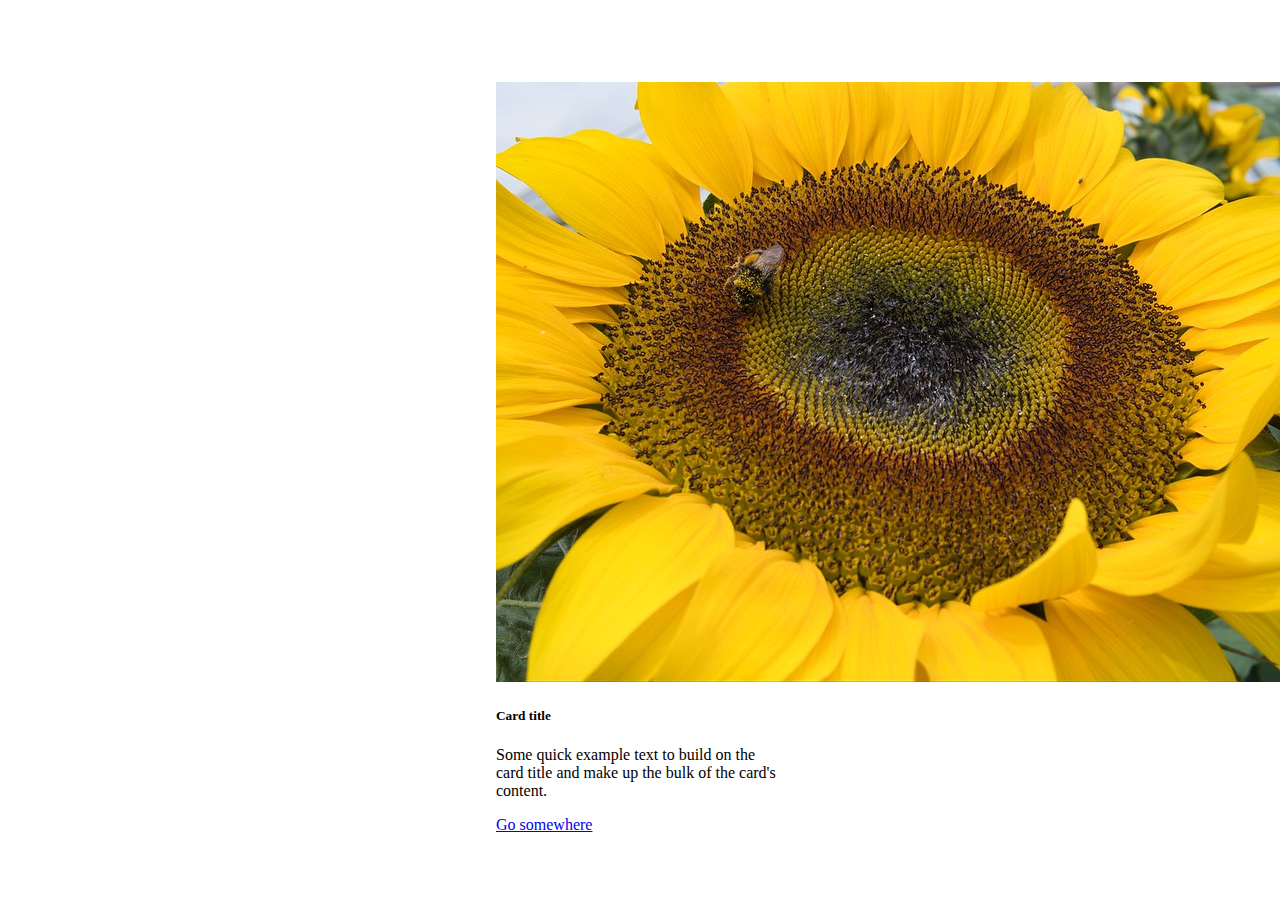
<file: 11.0+Bootstrap+Intro/11.0 Bootstrap Intro/index.html>
<!doctype html>
<html lang="en">

<head>
  <meta charset="utf-8">
  <meta name="viewport" content="width=device-width, initial-scale=1">
  <title>Bootstrap</title>
  <!-- TODO 1: Add the Bootstrap link here. -->
  <link href="https://cdn.jsdelivr.net/npm/bootstrap@5.3.2/dist/css/bootstrap.min.css" rel="stylesheet" integrity="sha384-T3c6CoIi6uLrA9TneNEoa7RxnatzjcDSCmG1MXxSR1GAsXEV/Dwwykc2MPK8M2HN" crossorigin="anonymous">
  <link rel="stylesheet" href="">
  <style>
    /* TODO 4: Use flexbox to center the card in the vertical and horizontal center. */
    .flex-container{
      display: flex;
      align-items: center;
      justify-content: center;
      height: 100vh;
    }
  </style>
</head>

<body>
  <div class="flex-container">
    <!-- TODO 2: Add the Bootstrap Prebuilt Card here -->
    <div class="card" style="width: 18rem;">
      <img src="flower.jpg" class="card-img-top" alt="...">
      <div class="card-body">
        <h5 class="card-title">Card title</h5>
        <p class="card-text">Some quick example text to build on the card title and make up the bulk of the card's content.</p>
        <a href="#" class="btn btn-primary">Go somewhere</a>
      </div>
    </div>
    <!-- TODO 3: Change the image src to display the flower.jpg image. -->
  </div>
</body>

</html>
</file>
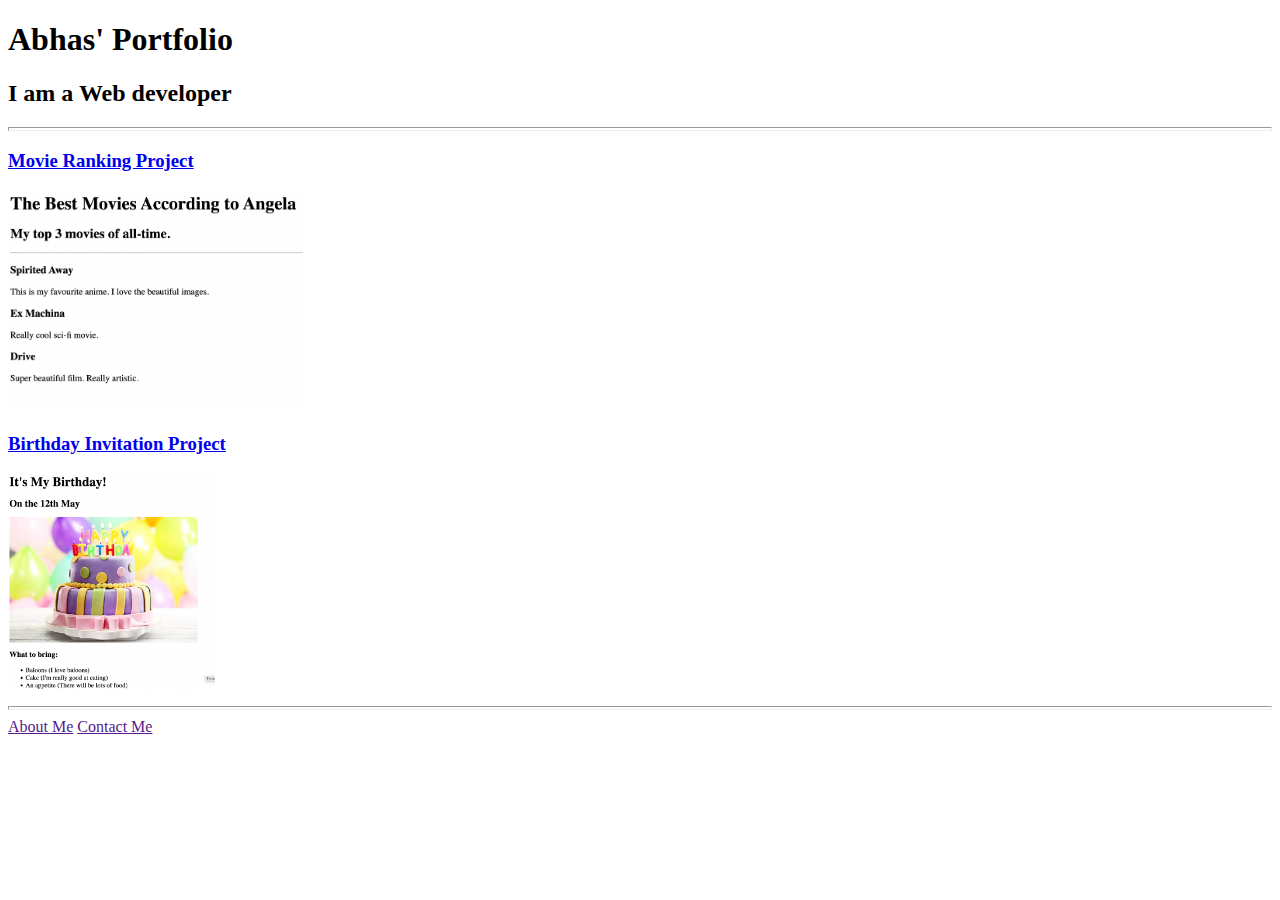
<file: 4.3+HTML+Portfolio+Project/4.3 HTML Porfolio Project/index.html>
<!-- TODO 1: Create the HTML Boilerplate -->

<!-- TODO 2: Add Your previous projects' HTML into the public folder -->

<!-- TODO 3: Take screenshots of your project previews and add the images to the images folder -->

<!-- TODO 4: Add titles/subtitles etc. -->

<!-- TODO 5: Add a link to the project pages -->

<!-- TODO 6: Add images to show the project previews
HINT for TODO 6: You can use the height attribute set to 200 to make the image smaller:
https://developer.mozilla.org/en-US/docs/Web/HTML/Element/img#attr-height -->

<!-- TODO 7: Add the Contact Me and About Me page links -->

<!DOCTYPE html>
<html lang="en">
<head>
    <meta charset="UTF-8">
    <meta name="viewport" content="width=device-width, initial-scale=1.0">
    <title>Portfolio</title>
</head>
<body>
    <h1>Abhas' Portfolio</h1>
    <h2>I am a Web developer</h2>
    <hr size="4">
    <a href="/2.4+Movie+Ranking+Project/2.4 Movie Ranking Project/index.html"><h3>Movie Ranking Project</h3></a>
    <img src="../4.3 HTML Porfolio Project/assets/images/movie-ranking.png" alt="" height="220px">

    <h3><a href="/3.4+Birthday+Invite+Project/3.4 Birthday Invite Project/index.html">Birthday Invitation Project</a></h3>
    <img src="../4.3 HTML Porfolio Project/assets/images/birthday-invite.png" alt="" height="220px">
    <hr size="4">
    <a href="">About Me</a>
    <a href="">Contact Me</a>

</body>
</html>
</file>
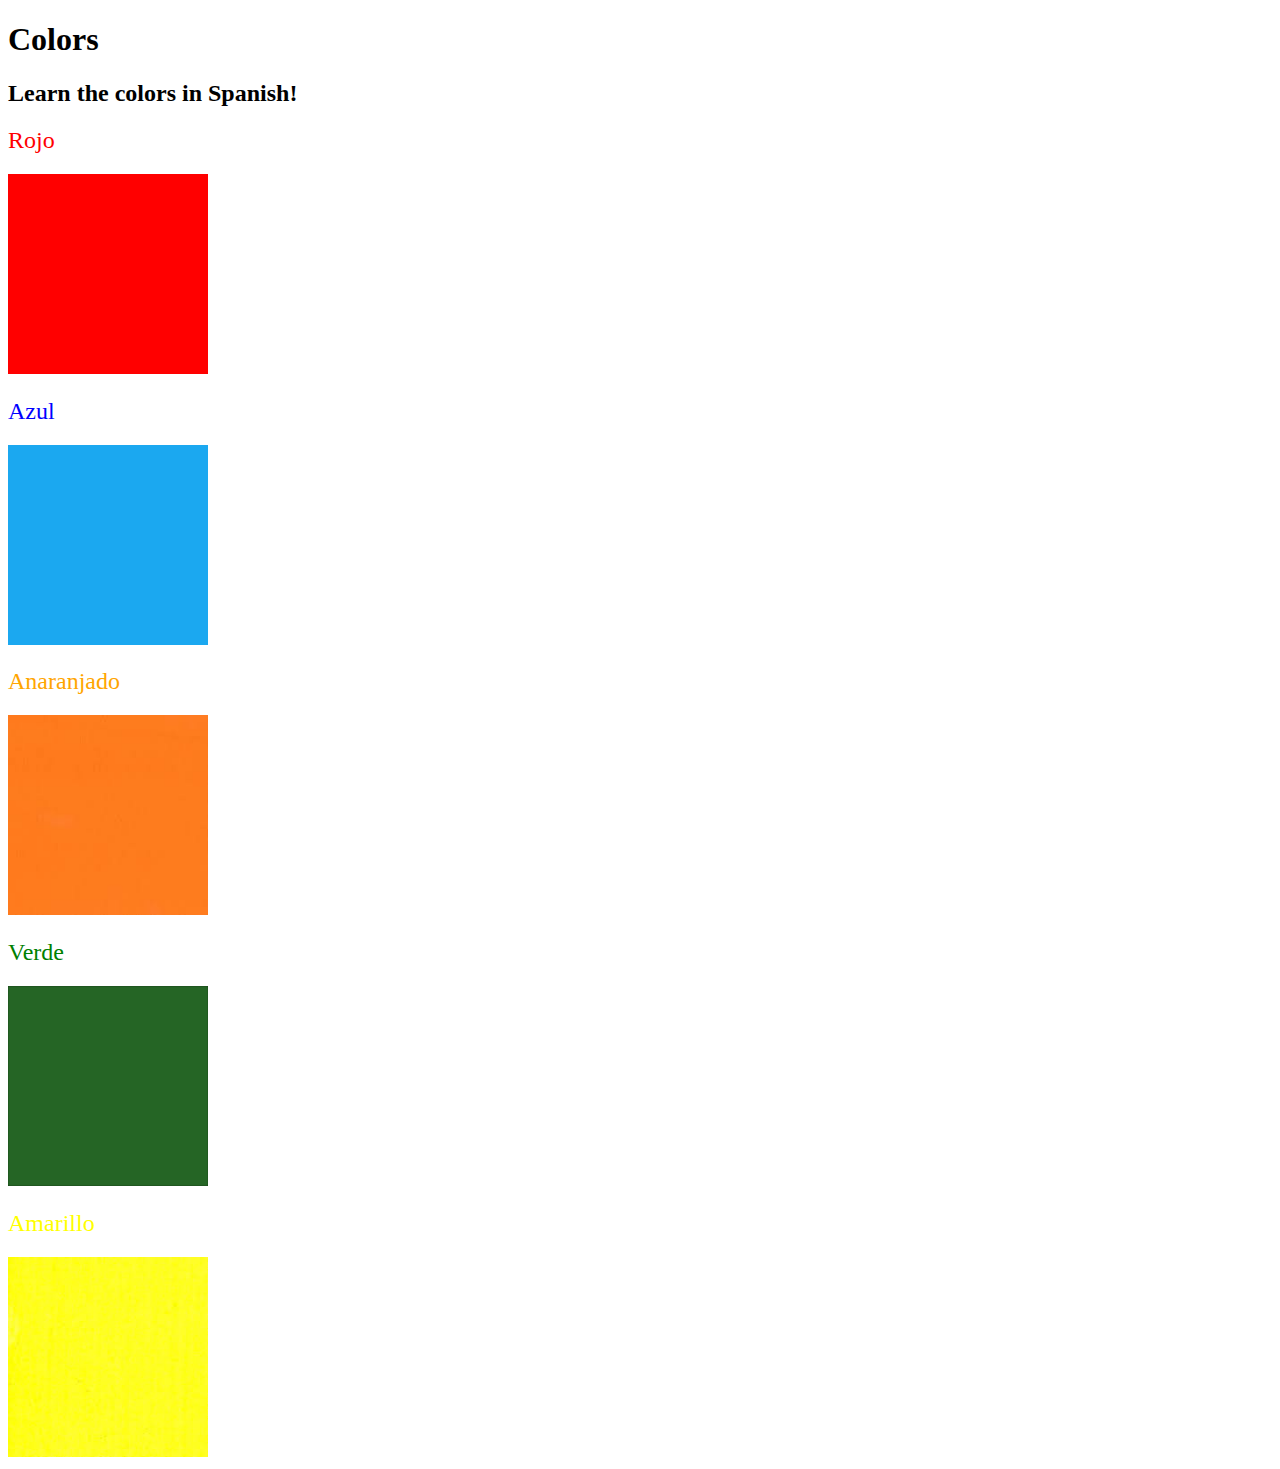
<file: 5.4+Color+Vocab+Project/5.4 Color Vocab Project/index.html>
<!DOCTYPE html>
<html lang="en">

<head>
  <meta charset="UTF-8">
  <title>Spanish Vocabulary</title>
  <link rel="stylesheet" href="./style.css" />
</head>

<body>
  <h1>Colors</h1>
  <h2>Learn the colors in Spanish!</h2>
  <h2 class="color-title" id="red">Rojo</h2>
  <img class="color" src="./assets/images/red.png" alt="red" />

  <h2 class="color-title" id="blue">Azul</h2>
  <img src="./assets/images/blue.png" alt="blue" />

  <h2 class="color-title" id="orange">Anaranjado</h2>
  <img src="./assets/images/orange.png" alt="orange" />

  <h2 class="color-title" id="green">Verde</h2>
  <img src="./assets/images/green.png" alt="green" />

  <h2 class="color-title" id="yellow">Amarillo</h2>
  <img src="./assets/images/yellow.png" alt="yellow" />
</body>

</html>

<!-- 
TODOs
IMPORTANT: You should not need to make ANY CHANGES to index.html
All code should be written in your CSS file.

1. Create a CSS file and incorporate it as an external stylesheet.
2. Use CSS to style each of the color titles to meaning. 
Hint: Use the id to help if you don't know the words in spanish.
3. Use CSS to change all the color titles to have "font-weight: normal;"
4. Use CSS (not HTML) to make all the images 200px heigh and 200px wide. 
Hint: 
https://developer.mozilla.org/en-US/docs/Web/CSS/height
https://developer.mozilla.org/en-US/docs/Web/CSS/width
-->
</file>
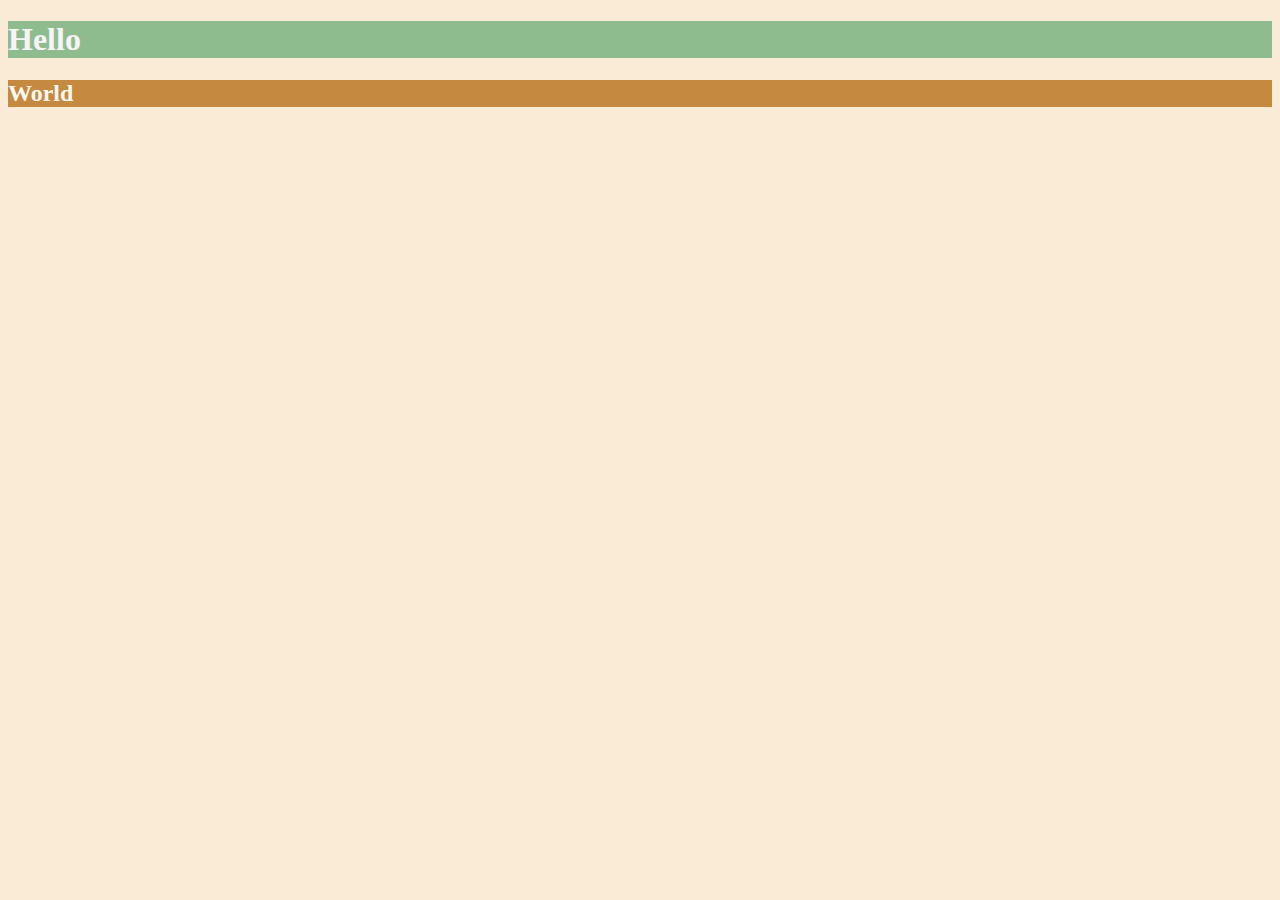
<file: 6.0+CSS+Colors/6.0 CSS Colors/index.html>
<!DOCTYPE html>
<html lang="en">

<head>
  <meta charset="UTF-8">
  <title>Colors</title>
  <style>
  /* Write your CSS code here. */
    /* 1. Make the background of the webpage "antiquewhite"
    2. Make the h1 "whitesmoke"
    3. Make the background of the h1 "darkseagreen"
    4. Make the h2 #FAF8F1
    5. Make the background of the h2 "#C58940" */
  </style>
</head>

<body style="background-color: antiquewhite;">
  <h1 style="color: whitesmoke; background-color: darkseagreen;">Hello</h1>
  <h2 style="color: #FAF8F1; background-color: #C58940;">World</h2>
</body>

</html>
</file>
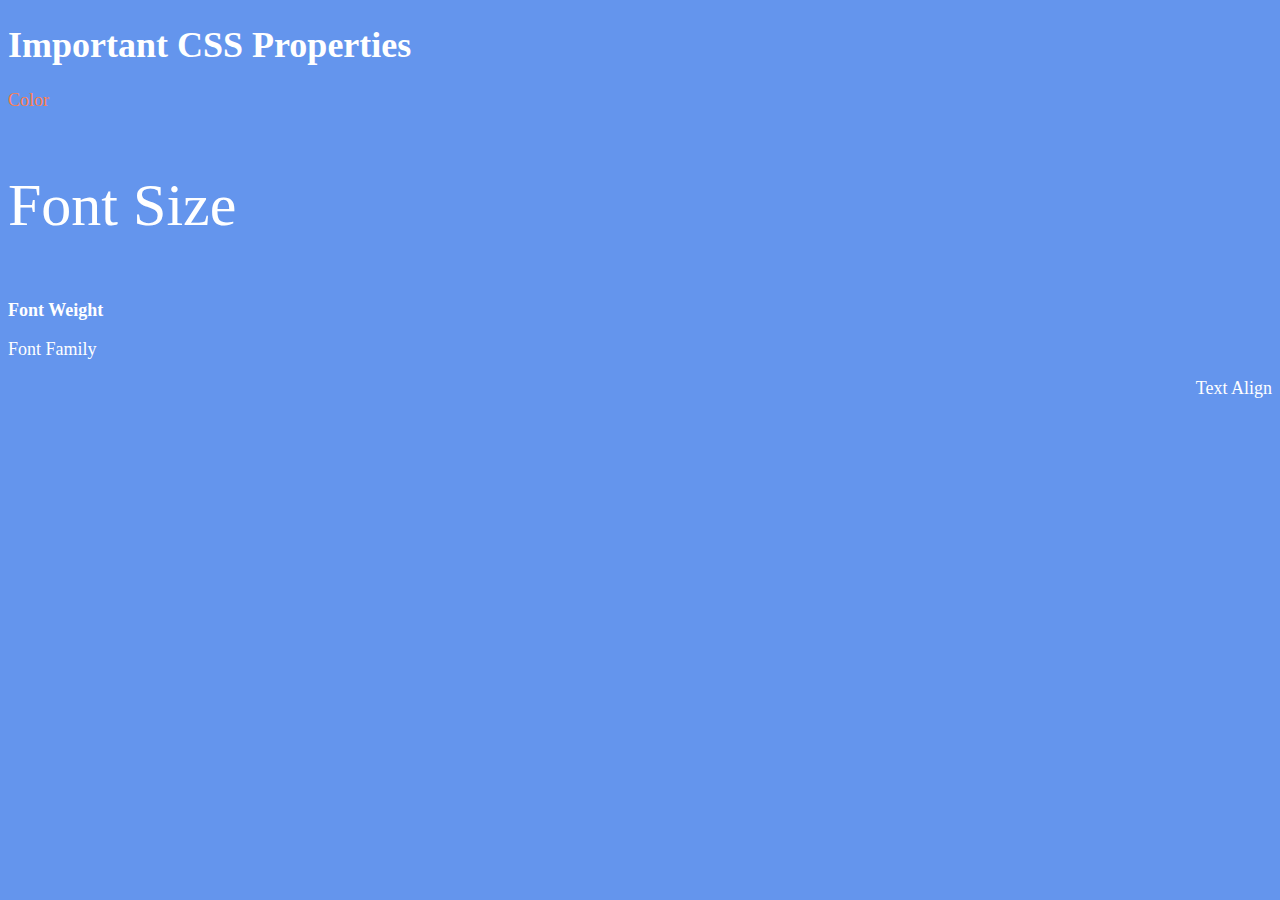
<file: 6.1+Font+Properties/6.1 Font Properties/index.html>
<!DOCTYPE html>
<html lang="en">

<head>
  <meta charset="UTF-8">
  <title>CSS Properties</title>
  <style>
    body {
      background-color: cornflowerblue;
      color: white;
      font-size: 18px;
    }

    /* Don't change the CSS above, add Your CSS below */
    html{
      font-size: 30px;
    }

    #color{
      color: coral;
    }
    #size
    {
      font-size: 2rem;
    }
    #weight
    {
      font-weight: 900;
    }
    #family
    {
      font-family: 'Caveat', cursive;
    }
    #text{
      text-align: right;
    }
    
  </style>
</head>

<body>
  <h1>Important CSS Properties</h1>
  <p id="color">Color</p>
  <p id="size">Font Size</p>
  <p id="weight">Font Weight</p>
  <p id="family">Font Family</p>
  <p id="text">Text Align</p>

  <!-- TODOs
  1. Change the color of <p>Color</p> to "coral" color.
  2. Change the font size of <p>Font Size</p> to 2X the size of the root font size.
  3. Change the font weight of <p>Font Weight</p> to 900.
  4. Change the font family of <p>Font Family</p> to the Google font Caveat with regular (400) font weight.
  Link: https://fonts.google.com/specimen/Caveat
  5. Change the <p>Text Align</p> to right align.
  6. Change the the root (html element) font size to 30px -->
</body>

</html>
</file>
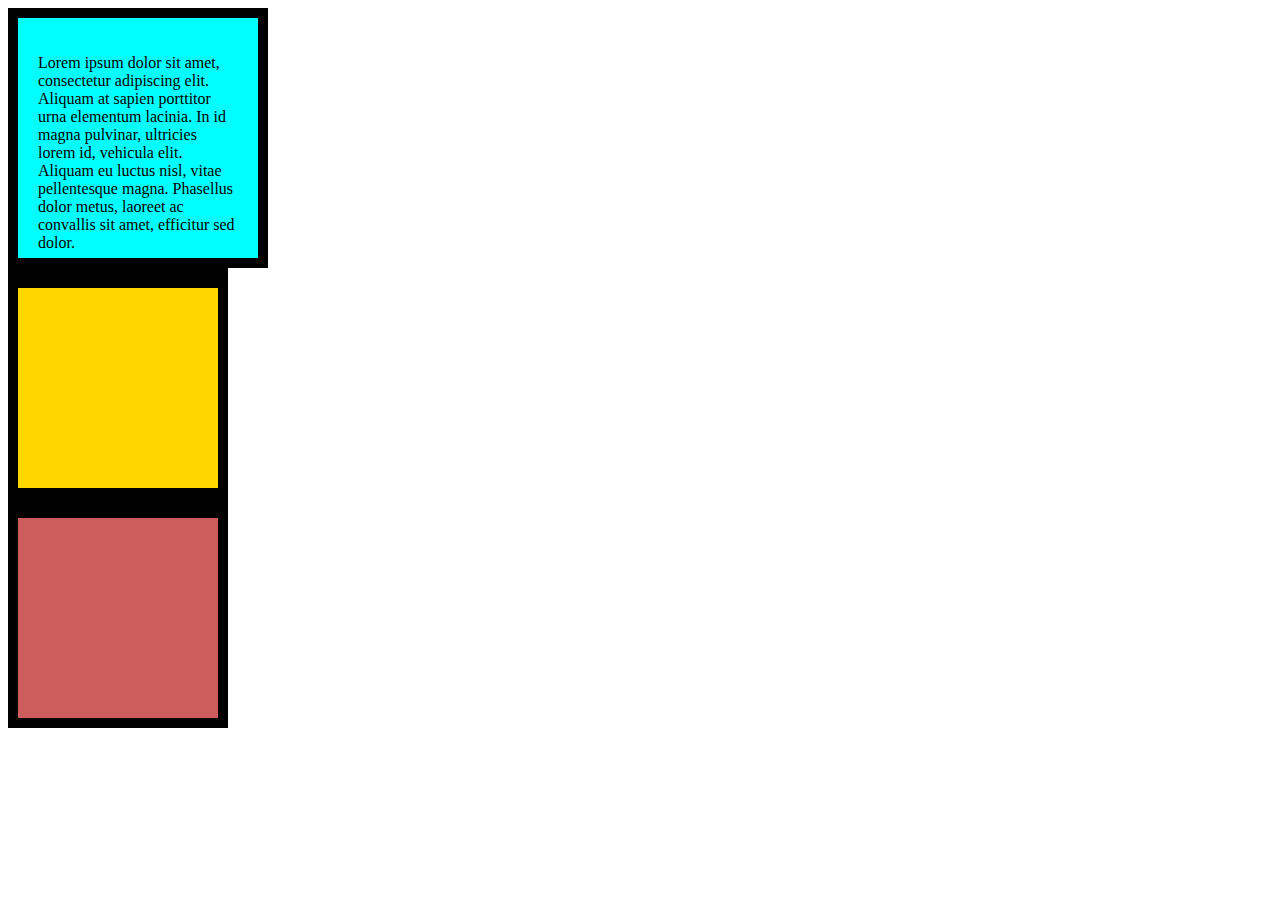
<file: 6.3+CSS+Box+Model/6.3 CSS Box Model/index.html>
<!DOCTYPE html>
<html lang="en">

<head>
  <meta charset="UTF-8">
  <title>CSS Box Model</title>
  <style>
    /* Write your CSS code here */
    div
    {
      height: 200px;
      width: 200px;
    }
    #first {
  background-color: aqua;
  padding: 20px;
  border: 10px solid black;
}

#second {
  background-color: gold;
  border-width: 20px 10px; /* 20px top/bottom, 10px left/right */
  border-style: solid;
  border-color: black;
}

    #third{
      background-color: indianred;
      border: 10px solid black;
    }
  </style>
</head>

<body>


  <!-- TODOs:
1. Create 3 Boxes using the div element.
2. Set their sizes to 200px heigh by 200px wide.
3. Set different background colors for each of the boxes (I used cadetblue, gold and indianred).
4. Add a paragraph <p> element into the first div and add the following words:
    Lorem ipsum dolor sit amet, consectetur adipiscing elit. Aliquam at sapien porttitor urna elementum lacinia. In
    id magna pulvinar, ultricies lorem id, vehicula elit. Aliquam eu luctus nisl, vitae pellentesque magna. Phasellus
    dolor metus, laoreet ac convallis sit amet, efficitur sed dolor.
5. Set the 1st div to have 20px padding all around with a black 10px border.
6. Fix the style of the <p> element to remove all margins.
Hint: Use the CSS inspector in Chrome.
7. Set the 2nd div to have a 20px border on top and bottom and 10px border left and right. (See goal image)
8. Set the 3rd div to have a 10px border 
9. Set the margins for the divs so that each box corner touches the other. (See the goal image)
-->
  <div id="first">
    <p>Lorem ipsum dolor sit amet, consectetur adipiscing elit. Aliquam at sapien porttitor urna elementum lacinia. In
      id magna pulvinar, ultricies lorem id, vehicula elit. Aliquam eu luctus nisl, vitae pellentesque magna. Phasellus
      dolor metus, laoreet ac convallis sit amet, efficitur sed dolor.</p>
  </div>
  <div id="second">

  </div>
  <div id="third">

  </div>
</body>

</html>
</file>
<file: 5.4+Color+Vocab+Project/5.4 Color Vocab Project/style.css>
img
{
    height: 200px;
    width: 200px;
}
.color-title
{
    font-weight: normal;
}
#red
{
    color: red;
}
#blue
{
    color: blue;
}
#orange
{
    color: orange;
}
#green
{
    color: green;
}
#yellow
{
    color: yellow;
}
</file>
